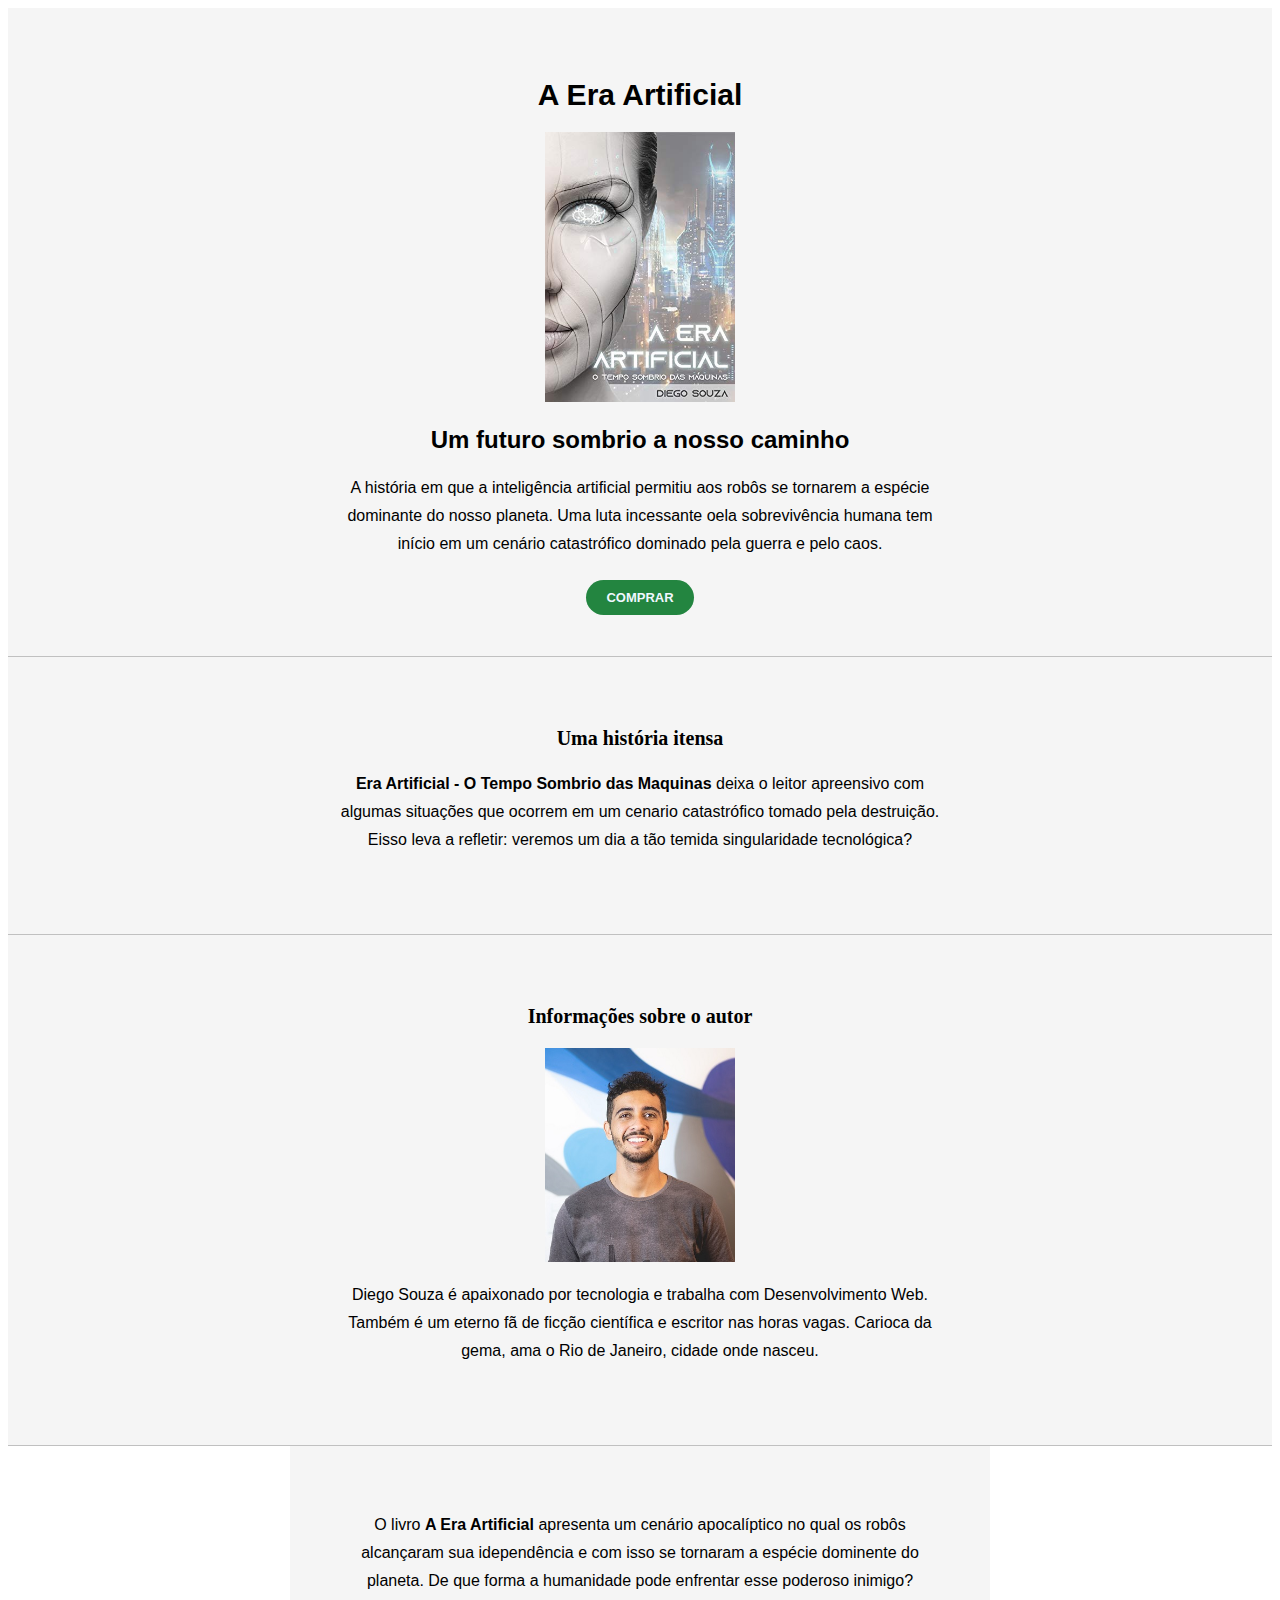
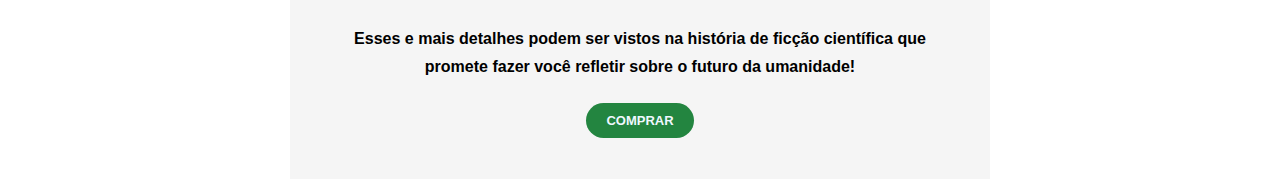
<file: Exercícios/A_Era_Digital/index.html>
<!DOCTYPE html>
<html lang="pt-br">
    <head>
        <meta charset="UTF-8">
        <meta name="viewport" content="width=device-width, initial-scale"> 
        <link rel="stylesheet" href="style.css">
    </head>

    <body>
          <section id="capa">
            <div>
                <h1>A Era Artificial</h1>
                <img src="capa-livro.jpg">
                <h2>Um futuro sombrio a nosso caminho</h2>
                <p>A história em que a inteligência artificial permitiu aos robôs se tornarem a espécie dominante do nosso planeta. Uma luta 
                    incessante oela sobrevivência humana tem início em um cenário catastrófico dominado pela guerra e pelo caos.
                </p>
                <a href="" target="_self">COMPRAR</a>
            </div>
        </section>
            
        <section id="sobre">   
           <div>
                <h3>Uma história itensa</h3>
                <p><span>Era Artificial - O Tempo Sombrio das Maquinas</span> deixa o leitor apreensivo com algumas situações que ocorrem em um cenario
                catastrófico tomado pela destruição. Eisso leva a refletir: veremos um dia a tão temida singularidade tecnológica?</p>
            </div>
        </section>

        <section id="autor">
            <div>
                <h3>Informações sobre o autor</h3>
                <img src="autor.jpg">
                <p>
                    Diego Souza é apaixonado por tecnologia e trabalha com Desenvolvimento Web. Também é um eterno fã de ficção científica e escritor nas horas vagas. Carioca da gema, ama o Rio de Janeiro, cidade onde nasceu.
                </p>
            </div>
        </section>

        <section>
            <div id="last">
                <p>O livro <span>A Era Artificial</span> apresenta um cenário apocalíptico no qual os robôs alcançaram sua idependência e com isso se tornaram a espécie dominente do planeta. De que forma a humanidade pode enfrentar esse poderoso inimigo?</p>
                <p><span>Esses e mais detalhes podem ser vistos na história de ficção científica que promete fazer você refletir sobre o futuro da umanidade!</span></p>
                <a href="" target="_self">COMPRAR</a>
            </div>
        </section>    
        
    </body>
</html>
</file>
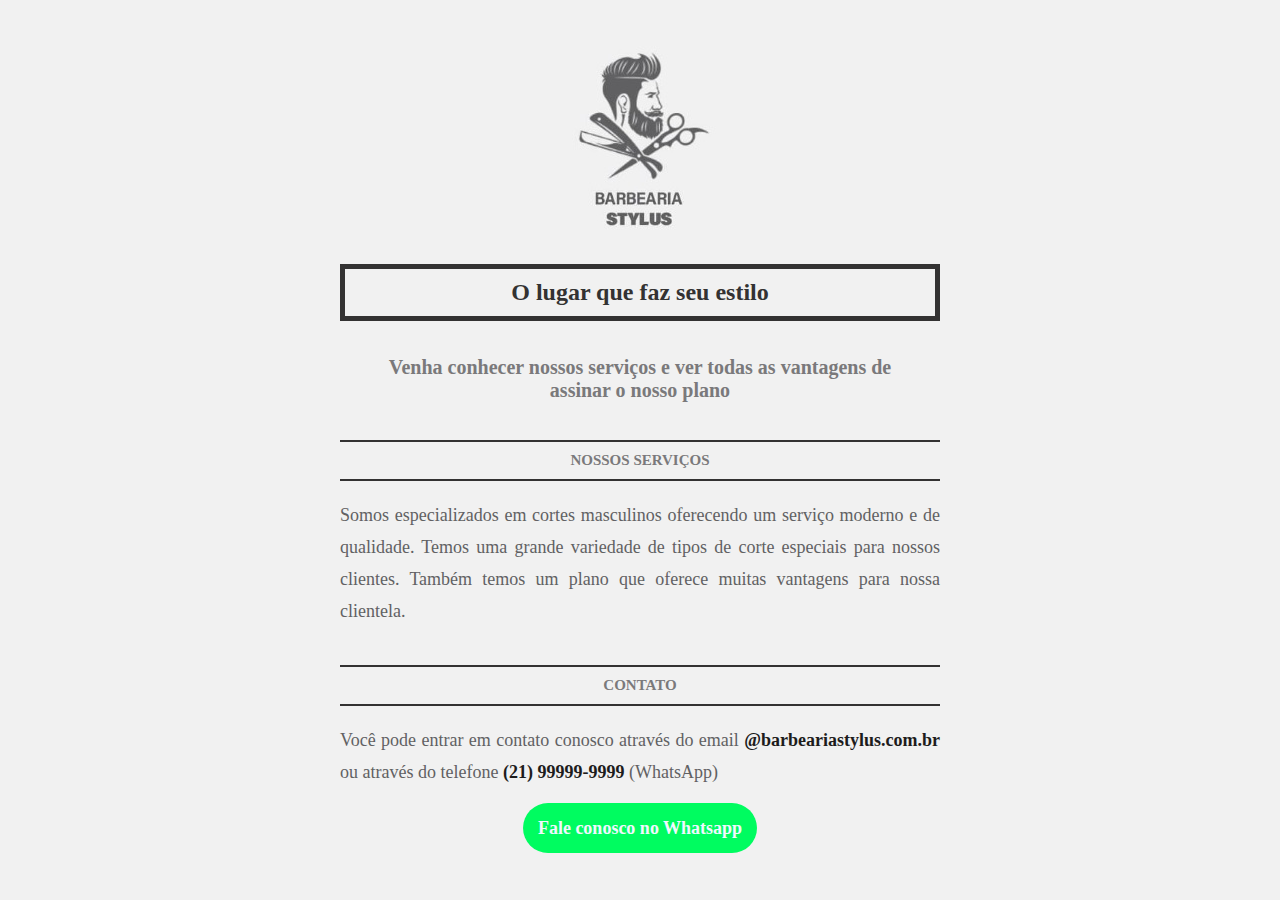
<file: Exercícios/Barbearia/index.html>
<!DOCTYPE html>
<html lang="pt-br">
    <head>
<meta charset="UTF-8">
<meta name="viewport" content="width=device-width, initial-scale">
<link rel="stylesheet" href="style.css">
    </head>
    <body>

<div>
    <img src="logotipo.jpg">
    <h1>O lugar que faz seu estilo</h1>
    <h2> Venha conhecer nossos serviços e ver todas as vantagens de assinar o nosso plano</h2>
</div>

<div>
<h3>NOSSOS SERVIÇOS</h3>
<p>Somos especializados em cortes masculinos oferecendo um serviço moderno e de qualidade. Temos uma grande variedade de tipos de corte especiais para nossos clientes. Também temos um plano que oferece muitas vantagens para nossa clientela.</p>
</div>

<div>
    <h3>CONTATO</h3>
    <p>Você pode entrar em contato conosco através do email <span>@barbeariastylus.com.br</span> ou através do telefone <span>(21) 99999-9999</span> (WhatsApp)</p>
    <a href="https://api.whatsapp.com/send?phone=999999999&text=Send20%a20%quote" target="_blank">Fale conosco no Whatsapp</a>
</div>




    </body>
</html>
</file>
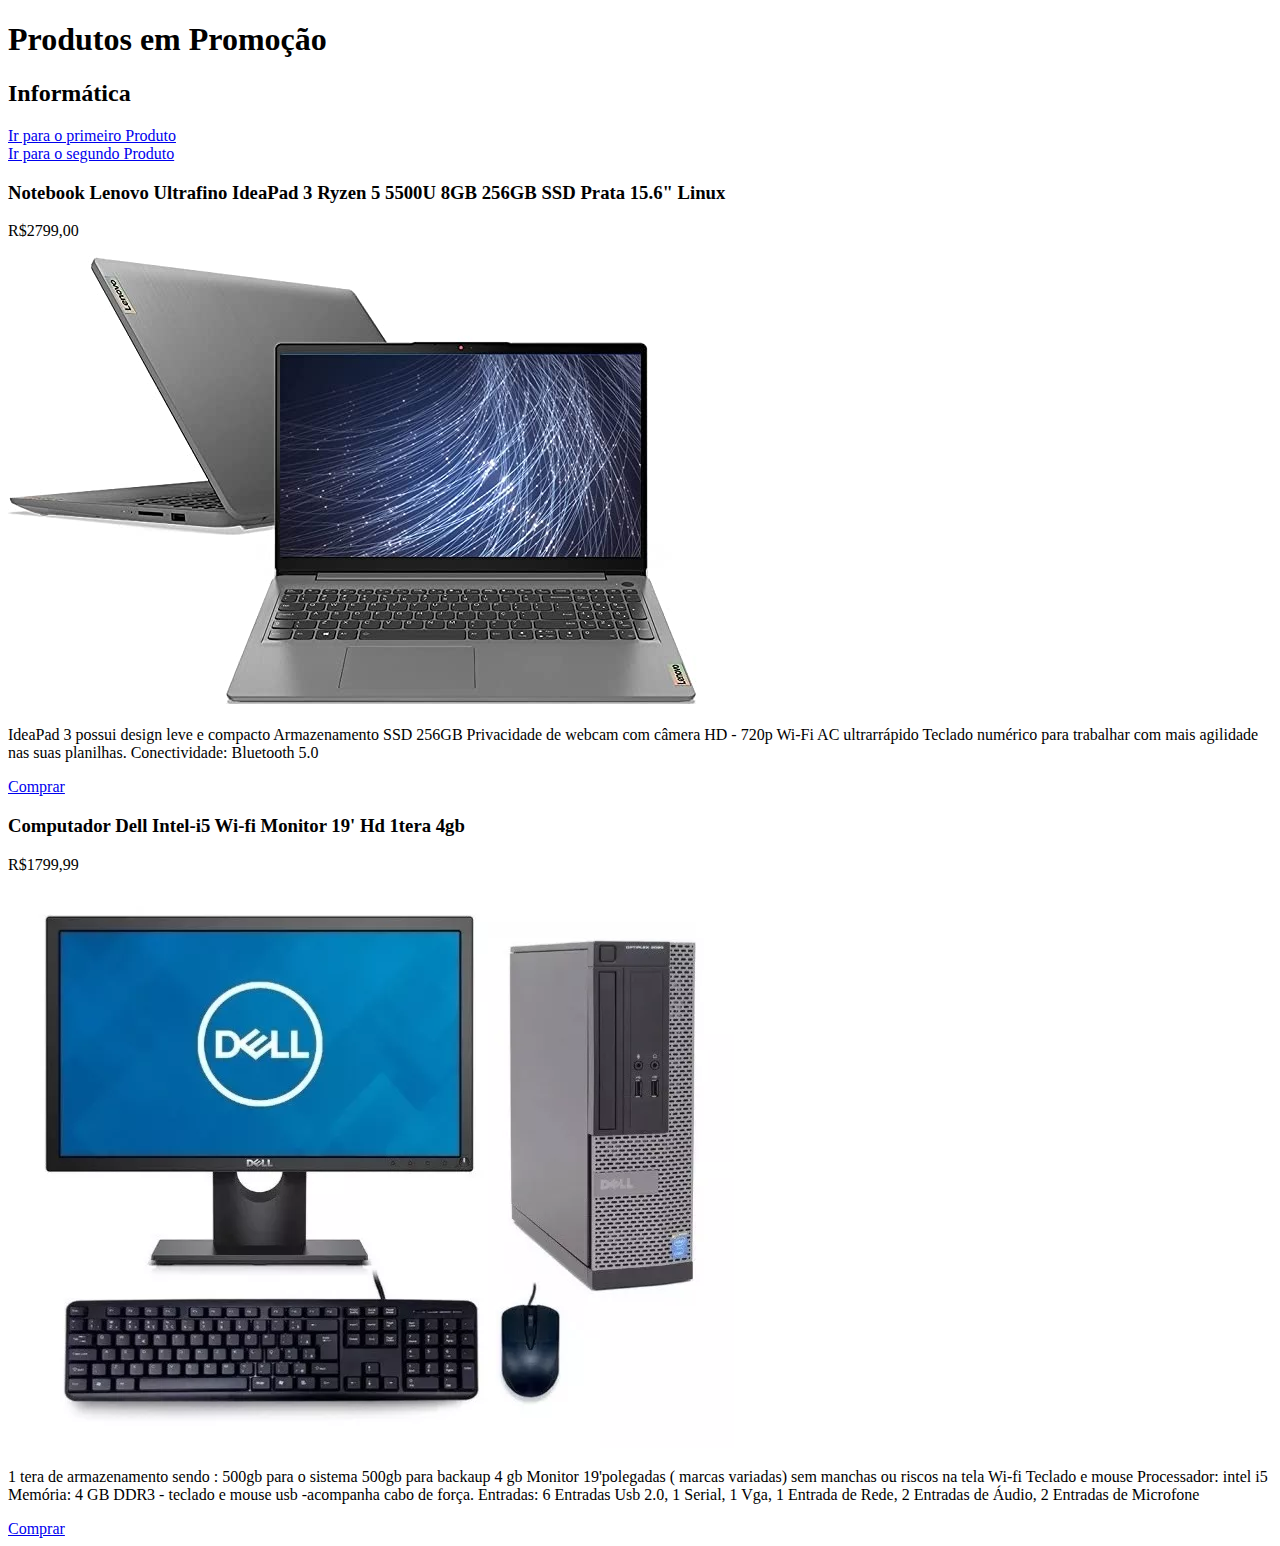
<file: Exercícios/projeto 1/index.html>
<!DOCTYPE html>

<html lang="pt-br">
    <head>
<meta charset="UTF-8">
<meta name="viewport" content="width=device-width, initial-scale=1.0">
<title>Loja Virtual</title>
    </head>

     <body>
<h1>Produtos em Promoção</h1>
<h2>Informática</h2>
    
 <a href="#primeiro produto">Ir para o primeiro Produto</a> <br>
 <a href="#segundo produto">Ir para o segundo Produto</a>

    <div id="primeiro produto">
<h3>Notebook Lenovo Ultrafino IdeaPad 3 Ryzen 5 5500U 8GB 256GB SSD Prata 15.6" Linux</h3>
<p>R$2799,00</p>

<img src="Lenovo.jpg" title="Notebook Lenovo">
<p>IdeaPad 3 possui design leve e compacto
    Armazenamento SSD 256GB
    Privacidade de webcam com câmera HD - 720p
    Wi-Fi AC ultrarrápido
    Teclado numérico para trabalhar com mais agilidade nas suas planilhas. Conectividade: Bluetooth 5.0
</p>
<a href="https://www.amazon.com.br/Notebook-Lenovo-Ultrafino-IdeaPad-82MFS00100/dp/B09LVLN4L4?th=1" target="_blank">
    Comprar
</a>
</div>
 
<div id="segundo produto">
    <h3>Computador Dell Intel-i5 Wi-fi Monitor 19' Hd 1tera 4gb</h3>
    <p>R$1799,99</p>
    <img src="D_NQ_NP_2X_819321-MLB54318566315_032023-F.webp" title="Computador Desktop">
    <p>1 tera de armazenamento sendo :
        500gb para o sistema
        500gb para backaup
        4 gb
        Monitor 19'polegadas ( marcas variadas) sem manchas ou riscos na tela
        Wi-fi
        Teclado e mouse
        Processador: intel i5
        Memória: 4 GB DDR3
        - teclado e mouse usb
        -acompanha cabo de força.
        Entradas: 6 Entradas Usb 2.0, 1 Serial, 1 Vga, 1 Entrada de Rede, 2 Entradas de Áudio, 2 Entradas de Microfone
    </p>
    <a href="https://produto.mercadolivre.com.br/MLB-2782937956-computador-dell-intel-i5-wi-fi-monitor-19-hd-1tera-4gb-_JM?matt_tool=39437454&matt_word=&matt_source=google&matt_campaign_id=14303413652&matt_ad_group_id=125984297917&matt_match_type=&matt_network=g&matt_device=c&matt_creative=539354956554&matt_keyword=&matt_ad_position=&matt_ad_type=pla&matt_merchant_id=645730705&matt_product_id=MLB2782937956&matt_product_partition_id=1801505939196&matt_target_id=aud-1966858076296:pla-1801505939196&gclid=CjwKCAjw5pShBhB_EiwAvmnNV9XGqL7HHM8UcxYvMc8CTfYWLV0pFIiPQvO27plLc00B8tPY0lsWqRoCbbEQAvD_BwE" target="_blank">
        Comprar
    </a>
</div>

</body>


</html>
</file>
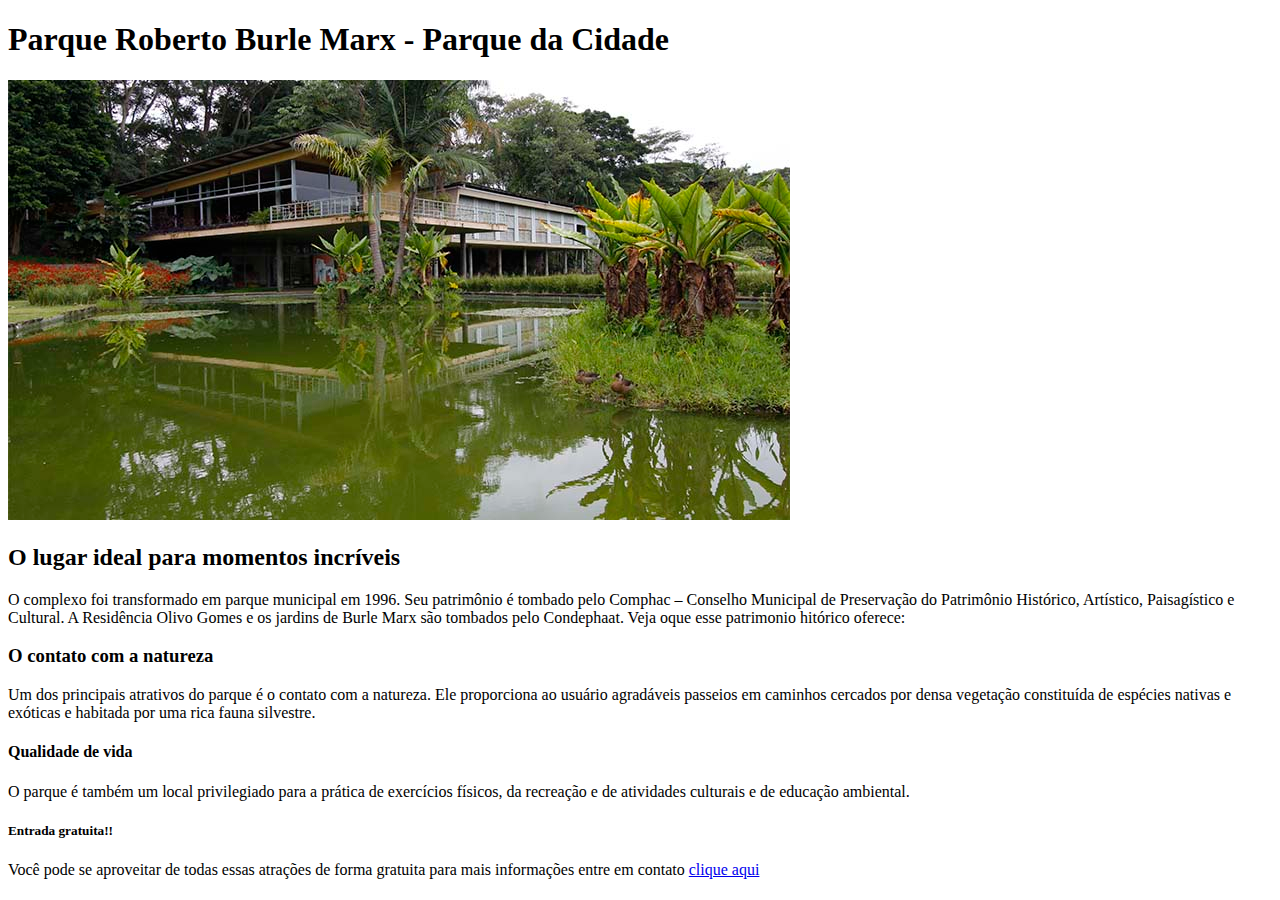
<file: Exercícios/projeto 2/index.html>
<!DOCTYPE html>
<html lang="pt-br">
    <head>
<meta charset="UTF-8"> 
<title>Parque da cidade SJC</title>
    </head>
<body>
<h1>Parque Roberto Burle Marx - Parque da Cidade</h1>

<div>
<img src="Parque da Cidade SJC.jpg" 
title="Parque da Cidade SJC"
alt="Parque Roberto Burle Marx - Parque da Cidade">
</div>

<div>
    <h2>O lugar ideal para momentos incríveis</h2>
    <p>O complexo foi transformado em parque municipal em 1996. Seu patrimônio é tombado pelo Comphac – Conselho Municipal de Preservação do Patrimônio Histórico, Artístico, Paisagístico e Cultural. A Residência Olivo Gomes e os jardins de Burle Marx são tombados pelo Condephaat. Veja oque esse patrimonio hitórico oferece:</p>
</div>

<div>
    <h3>O contato com a natureza</h3>
    <p>Um dos principais atrativos do parque é o contato com a natureza. Ele proporciona ao usuário agradáveis passeios em caminhos cercados por densa vegetação constituída de espécies nativas e exóticas e habitada por uma rica fauna silvestre.</p>
</div>

<div>  
    <h4>Qualidade de vida</h4>
    <p>O parque é também um local privilegiado para a prática de exercícios físicos, da recreação e de atividades culturais e de educação ambiental.</p>
</div>

<div>
    <h5>Entrada gratuita!!</h5>
    <p>Você pode se aproveitar de todas essas atrações de forma gratuita para mais informações entre em contato <a href="https://www.sjc.sp.gov.br/servicos/esporte-e-qualidade-de-vida/parques/parque-da-cidade/" target="_blank">clique aqui</a></p>
</div>

</body>
</html>
</file>
<file: Exercícios/A_Era_Digital/style.css>
#capa{
    background-color: #f5f5f5;
    padding: 50px;
    border-bottom: solid 1px silver;
}

#sobre {
    background-color: #f5f5f5;
    padding: 50px;
    border-bottom: solid 1px silver;
} 

#autor{
    background-color: #f5f5f5;
    padding: 50px;
    border-bottom: solid 1px silver;
}

#last {
    background-color: #f5f5f5;
    padding: 50px;
}

body {
    font-family:'Tahoma', sans-serif;;
    background-color:#fff

}

div {
    width: 600px;
    margin: 0px auto;
    text-align: center;

 
}

p {
    line-height: 28px;
    text-align: center;
    margin: 15px auto 30px auto;
}

h1 {
    text-align: center;
    font-size: 30px;
}

h2 {
   font-size: 24px; 
   text-align: center;
}

h3 {
    text-align: center;
    font-size: 20px;
    font-family: 'Tahoma';

}

img {
    width: 190px;
    
}

a {
    margin-top: 15px;
    margin-bottom: 0px;
    background-color: rgb(35, 133, 64);
    padding: 10px 20px;
    text-decoration: none;
    font-weight: bold;
    color: aliceblue;
    border-radius: 25px;
    font-size: 13px;
}   

span {
    font-weight: bold;
}
</file>
<file: Exercícios/Barbearia/style.css>
body{
    background-color: #f1f1f1;
}

div{
    width: 600px;
    margin: 38px auto;
    text-align: center;
    font-family: 'Verdana';
    color: #a4a4a4;
}

h1{
    border: 5px solid rgb(51, 50, 50) ;
    font-size: 24px;
    padding: 10px;
    color: rgb(51, 50, 50);
}

h2{
    font-size: 20px;
    color: #7a797b;
    margin: 35px 20px;
    }

h3{
   border-top: 2px solid rgb(51, 50, 50);
   border-bottom: 2px solid rgb(51, 50, 50);
   font-size: 15px;
   color: #7a797b;
   padding: 10px;

}

p{
    font-size: 18px;
    text-align: justify;
    margin-bottom: 30px;
    line-height: 32px;
    color: #616163;
}

span{
    font-weight: bold;
    color: rgb(29, 28, 28);
}

a{
    text-decoration: none;
    font-weight: bold;
    font-size: 18px;
    background-color: rgb(0, 252, 96);
    color: aliceblue;
    border-radius: 25px;
    padding: 15px;
}
</file>
